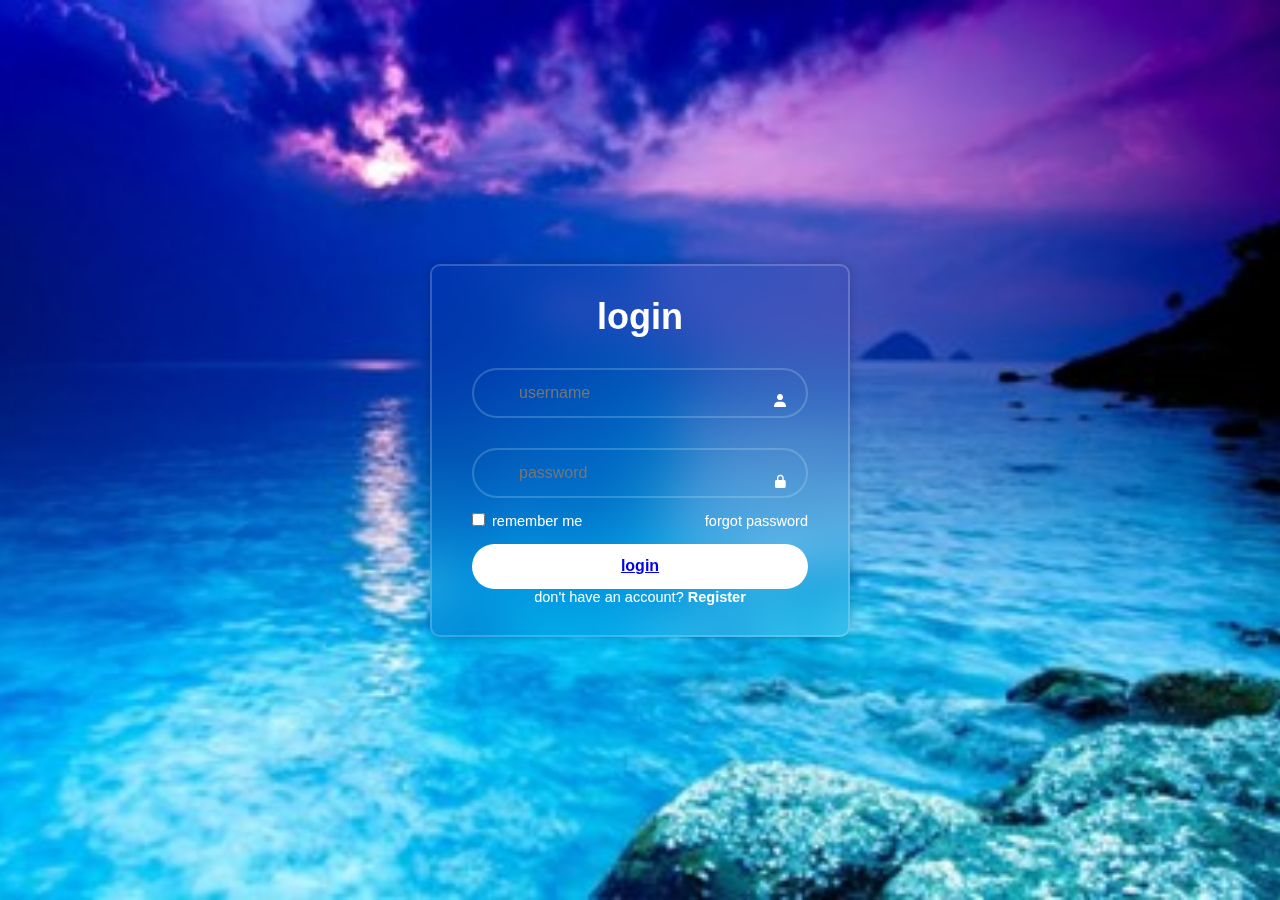
<file: login.html>
<!DOCTYPE html>
<html lang="en">

<head>
    <meta charset="UTF-8">
    <meta http-equiv="X-UA-Compatible" content="IE=edge">
    <meta name="viewport" content="width=device-width, initial-scale=1.0">
    <title>login form in html and css |codehal</title>
    <link rel="stylesheet" href="login.css">
    <link href='https://unpkg.com/boxicons@2.1.4/css/boxicons.min.css' rel='stylesheet'>

</head>
<body>
    <div class="wrapper">
        <form action="">
            <h1>login</h1>
            <div class="input-box">
                <input type="text" placeholder = "username"required>
                <i class='bx bxs-user'></i>
            </div>
            <div class="input-box">
                <input type="password"
                placeholder = "password" required>
                <i class='bx bxs-lock-alt' ></i>
            </div>

            <div class="remember-forgot">
                <label><input type = "checkbox"> remember me</label>
                <a href="#">forgot password</a>
            </div>
            <button  type = "submit" class="btn"><a href="index.html">login</a></button>

        <div class="register-link">
            <p>don't have an account?<a href="register.html"> Register </a></p>
        </div>


        </form>
    </div>

</body>
</html>
</file>
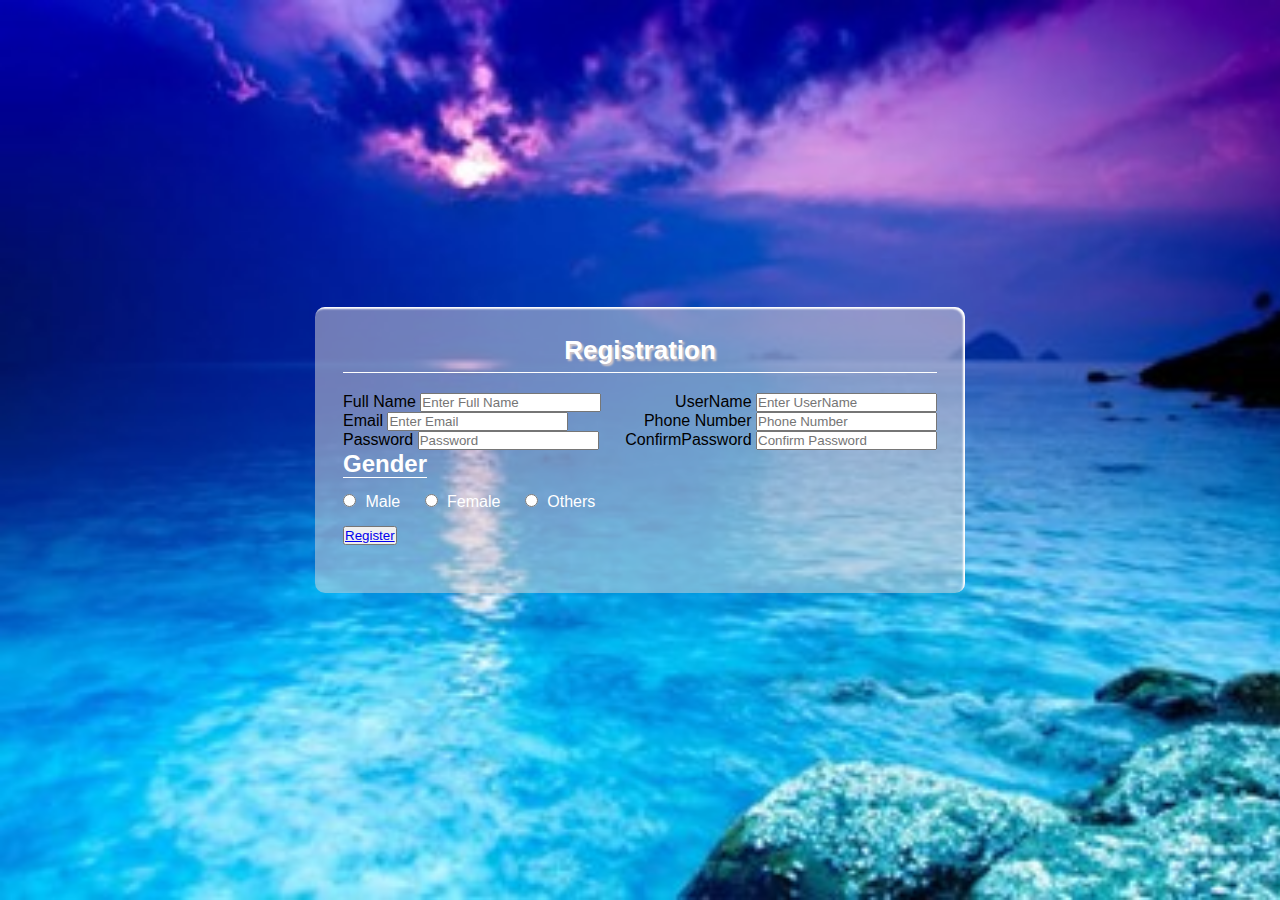
<file: register.html>
<!DOCTYPE html>
<html>
    <head>
        <meta charset="utf-8" />
        <title>registration form</title>
        <meta name = " viewport" content="width = device-width,initial-scale=0.1"/>
        <link rel = "stylesheet" href="register.css" />
        
    </head>
    <body>
        <div class="container">
            <h1 class="form-title">Registration</h1>
            <form action="#">
                <div class="main-user-info">
                  <div class="useer-input-box">
                    <label for="fullname">Full Name</label>
                    <input type="text"
                            id = "fullName"
                            name="fullName"
                            placeholder="Enter Full Name"/>
                  </div>

                  <div class="useer-input-box">
                    <label for="Username"> UserName</label>
                    <input type="text"
                            id = "fullName"
                            name="fullName"
                            placeholder="Enter UserName"/>
                  </div>
                  <div class="useer-input-box">
                    <label for="email"> Email</label>
                    <input type="email"
                            id = "email"
                            name="email"
                            placeholder="Enter Email"/>
                </div>

                <div class="useer-input-box">
                    <label for="Phone Number"> Phone Number</label>
                    <input type="text"
                            id = "Phone Number"
                            name="Phone Number"
                            placeholder="Phone Number"/>
                </div>
                <div class="useer-input-box">
                    <label for="Password"> Password</label>
                    <input type="text"
                            id = "Password"
                            name="Password"
                            placeholder="Password"/>
                </div>
                <div class="useer-input-box">
                    <label for="confirmPassword"> ConfirmPassword</label>
                    <input type="text"
                            id = "Confirm Password"
                            name="Confirm Password"
                            placeholder="Confirm Password"/>
                </div>
            
                <div class="gender-details-box">
                    <span class="gender-title">Gender</span>
                    <div class="gender-category">
                        <input type="radio" name="gender" id = "male">
                        <label for="male">Male</label>
                        <input type="radio" name="gender" id = "female">
                        <label for="female">Female</label>
                        <input type="radio" name="gender" id = "others">
                        <label for="others">Others</label>

                    </div>
                    <div class="form-submit--btn">
                        <button  type = "submit" class="btn"><a href="login.html">Register</a></button>
                    </div>
                </div>
            </form>
        </div>

    </body>
</html>
</file>
<file: login.css>
@import url("https://fonts.googleleapis.com/css2? family=poppins:wght@300;400;500;600;700;800;900&display=swap");

*{
    margin:0;
    padding: o;
    box-sizing: border-box;
    font-family: "poppins",sans-serif;

}
body {
    display: flex;
    justify-content: center;
    align-items: center;
    min-height: 100vh;
    background: url('img.jpg') no-repeat;
    background-size: cover;
    background-position: center;
}
.wrapper {
    width: 420px;
    background:transparent;
    border: 2px solid rgba(255,255,255,.2);
    backdrop-filter: blur(20px);
    box-shadow: 0 0 10px rgba(0, 0, 0, .2);
    color: #fff;
    border-radius: 10px;
    padding: 30px 40px;
}
.wrapper h1 {
    font-size: 36px;
    text-align: center;
}
.wrapper .input-box {
    position: relative;
    width: 100%;
    height: 50px;
    margin: 30px 0;
}

.input-box input {
    width: 100%;
    height: 100%;
    background: transparent;
    border: none;
    outline:none;
    border: 2px solid rgba(225, 255, 255, .2);
    border-radius: 40px;
    font-size: 16px;
    color: #fff;
    padding: 20px 45px 20px;
}

.input-box::placeholder{
    color: #fff;
}

.input-box i {
    position: absolute;
    right: 20px;
    top: 50%;
    transform: translatey(-50);
    font-size: 20px:
}

.wrapper .remember-forgot {
    display:flex;
    justify-content: space-between;
    font-size: 14.5px;
    margin:  -15px 0 15px;
}

.remember-forgot label input {
    accent-color: #fff;
    margin-right: 3px;
}


.remember-forgot a {
    color: #fff;
    text-decoration: none;
}

.remember-forgot a:hover {
    text-decoration: underline;
}

.wrapper .btn {
    width:  100%;
    height: 45px;
    background: #fff;
    border: none;
    outline: none;
    border-radius: 40px;
    box-shadow: 0 0 10px rghx(0, 0, 0, .1);
    cursor: pointer;
    font-size: 16px;
    color: #333;
    font-weight: 600;
}
.wrapper .register-link {
    font-size: 14.5px;
    text-align:center;
    margin-top:20px 0 15px;


}

.register-link p a {
    color: #fff;
    text-decoration: none;
    font-weight: 600;
}
 .register-link p a:hover {
    text-decoration: underline;
 }
</file>
<file: register.css>
*{
    padding: 0;
    margin: 0;
    box-sizing: border-box;
    font-family: sans-serif;
}

body{
    display: flex;
    height: 100vh;
    justify-content: center;
    align-items: center;
    background: url(img.jpg);
    background-size: cover;

}

.container{
    width: 100%;
    max-width: 650px;
    background: rgba(221, 216, 216, 0.5);
    padding: 28px;
    margin: 0 28px;
    border-radius: 10px;
    box-shadow: inset -2px 2px 2px white;

}

.form-title{
    font-size :26px;
    font-weight: 600;
    text-align: center;
    padding-bottom: 6px;
    color: white;
    text-shadow:  2px 2px 2px rgb(213, 202, 202);
    border-bottom: solid 1px white;

}

.main-user-info{
    display: flex;
    flex-wrap: wrap;
    justify-content: space-between;
    padding: 20px 0;
    
}

.user-input-box:nth-child(2n){
    justify-content: end;

}

.user-input-box{
    display: flex;
    flex-wrap: wrap;
    width:  50%;
    padding-bottom: 15px;
}
.user-input-box label{
    width: 95%;
    color: white;
    font-size:  20px;
    font-weight: 400;
    margin: 5px 0;
}

.user-input-box input{
    height: 40px;
    width: 95%;
    border-radius: 7px;
    outline: none;
    border: 1px solid grey;
    padding: 0 10px;

}


.gender-title{
    color: white;
    font-size: 24px;
    font-weight: 600;
    border-bottom: 1px solid white;
}


.gender-category{
    margin: 15px 0;
    color: white;

}

.gender-category label{
    padding:  0 20px 0 5px;

}


.gender-category label,

.gender-category input,
.form-submit-btn input{
    cursor: pointer;
}

.form-submit-btn{
    margin-top: 40px;

}

.form-submit-btn input{
    display: block;
    width: 100%;
    margin-top: 10px;
    font-size: 20px;
    padding: 10px;
    border: none;
    border-radius: 3px;
    color: rgb(209, 209, 209);
    background: rgba(26, 195, 68, 0.7)
}
.form-submit-btn input:hover{
    background:rgb(56, 204, 93, 0.7);
    color: rgb(255, 255, 255);

}

@media(max-width: 600px){
    .container{
        min-width: 280px;
    }

    .user-input-box{
        margin-bottom: 12px;
        width: 100%;
    }

    .user-input-box:nth-child(2n){
        justify-content: space-between;

    }
    .gender-category{
        display: flex;
        justify-content: space-between;
        width: 100%;
    }

    .main-user-info{
        max-height: 380px;
        overflox:auto;
    }
    .main-user-info::-webkit-scrollbar{
        width: 0;
    }
}
</file>
